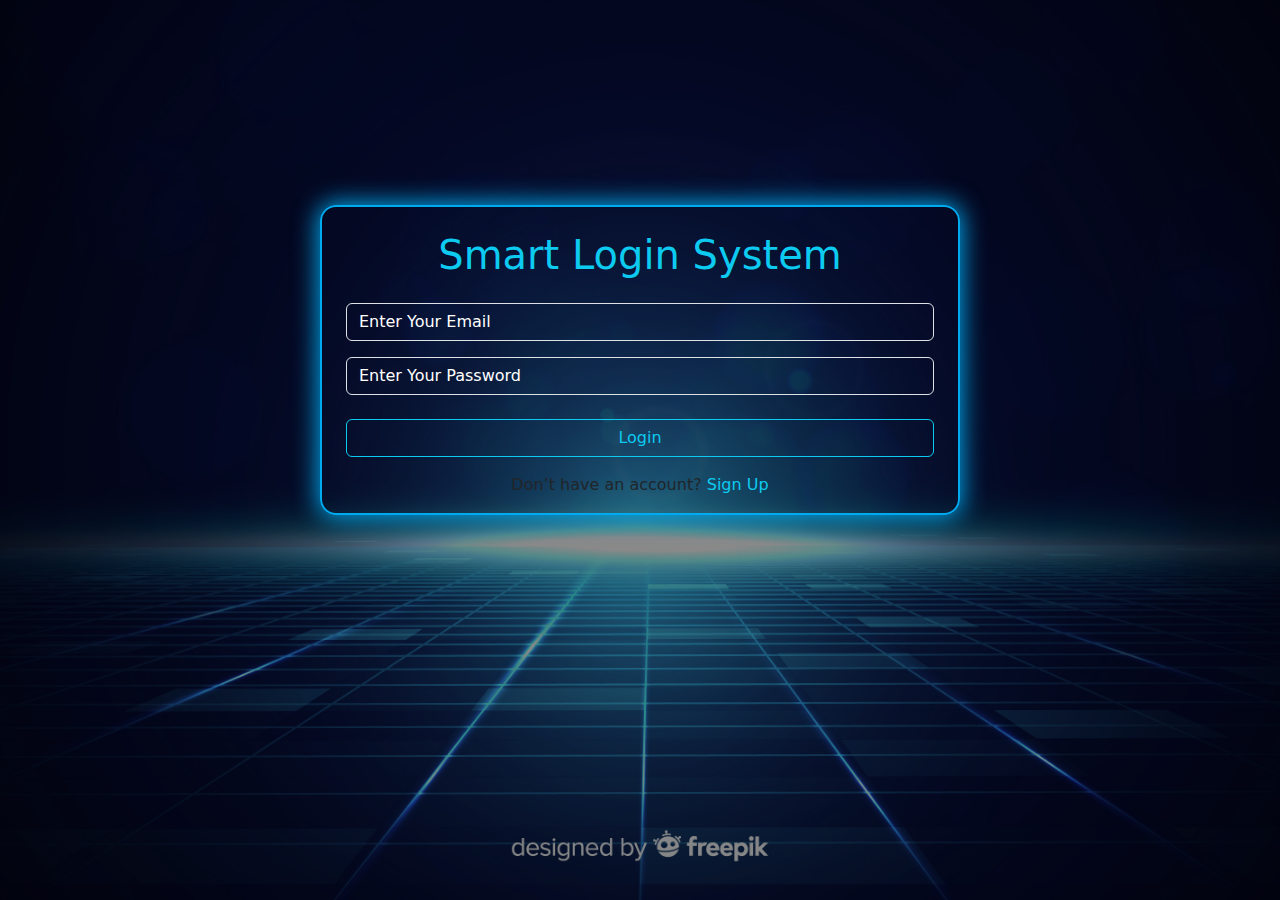
<file: index.html>
<!DOCTYPE html>
<html lang="en">
<head>
  <meta charset="UTF-8">
  <meta name="viewport" content="width=device-width, initial-scale=1.0">
  <title>Smart Login</title>
  <!-- ========== font Awesome ========== -->
  <!-- ========== Google Fonts ========== -->
  <!-- <link href="https://fonts.googleapis.com/css2?family=Titillium+Web:wght@200;300;400;600;700;900&display=swap"
    rel="stylesheet"> -->
  <!-- ========== Bootstrap Style ========== -->
  <link rel="stylesheet" href="css/bootstrap.min.css">
  <!-- ========== Main Style ========== -->
  <link rel="stylesheet" href="css/style.css">
</head>
<body class="">

<!-- Log In -->
  <section  class="header ">
    <div class="layer ">
      <div class="login-card w-50 m-auto rounded-4 px-4">
        <div class="title text-center my-4">
          <h1 class="text-capitalize text-info fw-medium ">smart login system</h1>
        </div>
        <div class="inputs">
          <input id="mail" type="text" class="form-control mb-3" placeholder="Enter Your Email">
          <input id="pass" type="password" class="form-control" placeholder="Enter Your Password">
          <span id="login-message" class="text-center d-none mt-3"></span>
        </div>
          <input id="login-btn" type="submit" class="form-control btn btn-outline-info mt-4" value="Login" onclick="getSignin()">
        <div class="line my-3 text-center">
          <span>Don’t have an account?</span>
          <a href="signUP.html" class="text-info">Sign Up</a>
        </div>
      </div>
    </div>
  </section>

  <script src="js/bootstrap.bundle.min.js"></script>
  <script src="js/main.js"></script>
</body>
</html>
</file>
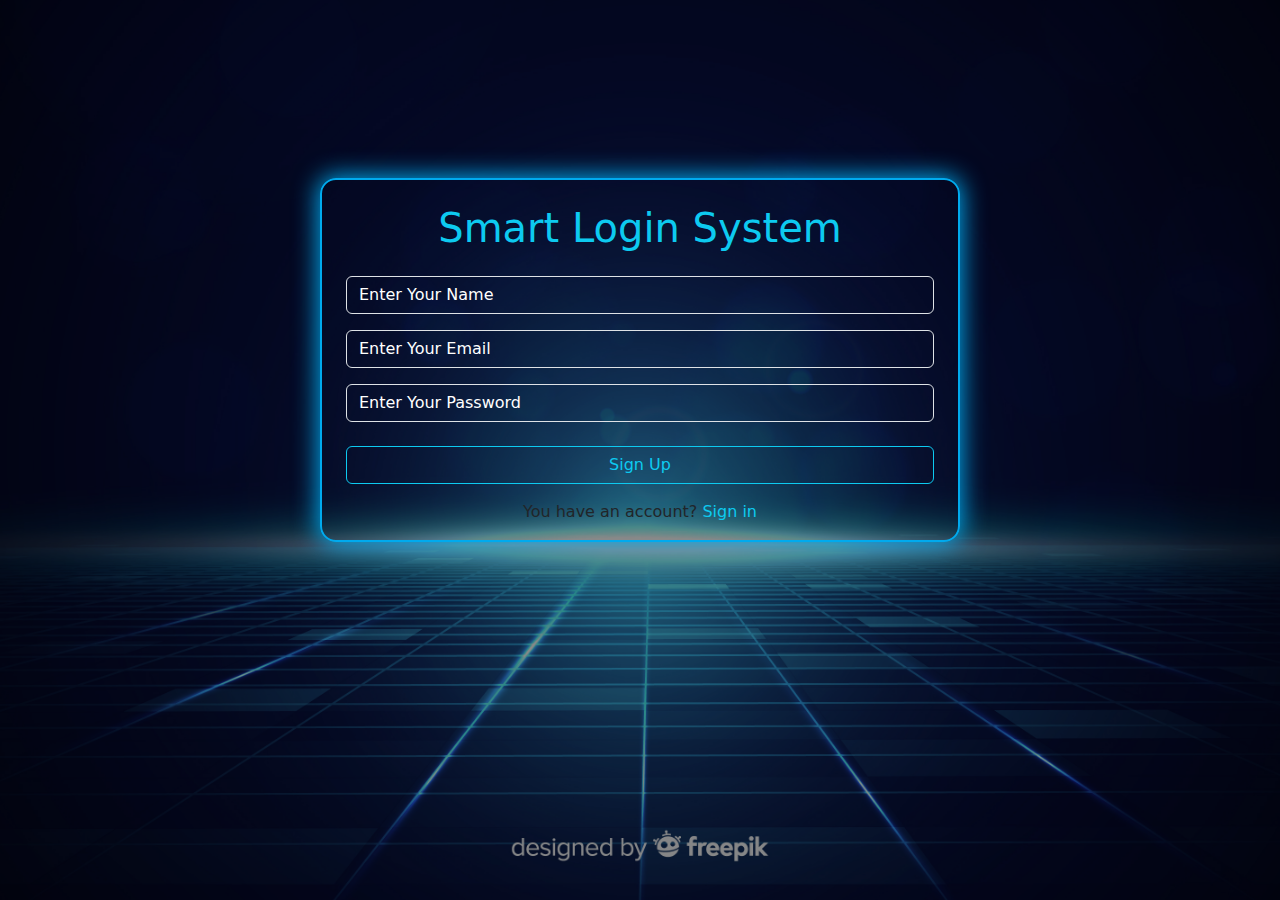
<file: signUP.html>
<!DOCTYPE html>
<html lang="en">

<head>
  <meta charset="UTF-8">
  <meta name="viewport" content="width=device-width, initial-scale=1.0">
  <title>Smart Login</title>
  <!-- ========== font Awesome ========== -->
  <!-- ========== Google Fonts ========== -->
  <!-- ========== Bootstrap Style ========== -->
  <link rel="stylesheet" href="css/bootstrap.min.css">
  <!-- ========== Main Style ========== -->
  <link rel="stylesheet" href="css/style.css">
</head>

<body class="">

  <section class="header">
    <div class="layer ">
      <div class="login-card w-50 m-auto rounded-4 px-4">
        <div class="title text-center my-4">
          <h1 class="text-capitalize text-info fw-medium ">smart login system</h1>
        </div>
        <div class="inputs ">
          <input id="userName" type="text" class="form-control mb-3" placeholder="Enter Your Name">
          <input id="userMali" type="text" class="form-control mb-3" placeholder="Enter Your Email">
          <input id="userPass" type="password" class="form-control" placeholder="Enter Your Password">
          <span id="message" class="text-center d-none mt-3"></span>
        </div>
          <input id="signUp" type="submit" class="form-control btn btn-outline-info mt-4" value="Sign Up" onclick="getSignup()">
        <div class="line my-3 text-center">
          <span>You have an account?</span>
          <a href="index.html" class="text-info">Sign in</a>
        </div>
      </div>
    </div>
  </section>





  <script src="js/bootstrap.bundle.min.js"></script>
  <script src="js/main.js"></script>
</body>

</html>
</file>
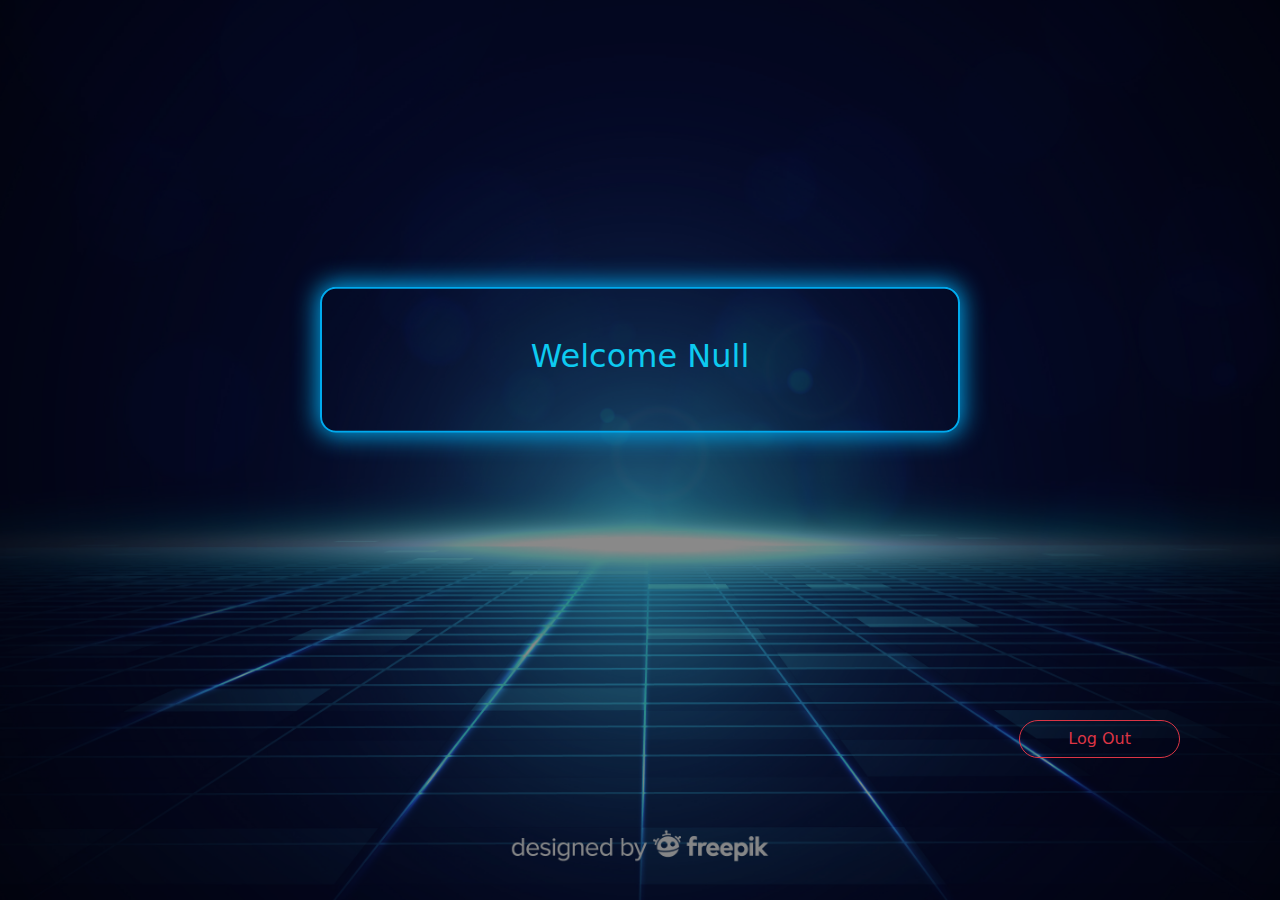
<file: welcome.html>
<!DOCTYPE html>
<html lang="en">

<head>
  <meta charset="UTF-8">
  <meta name="viewport" content="width=device-width, initial-scale=1.0">
  <title>Smart Login</title>
  <!-- ========== font Awesome ========== -->
  <!-- ========== Google Fonts ========== -->
  <!-- ========== Bootstrap Style ========== -->
  <link rel="stylesheet" href="css/bootstrap.min.css">
  <!-- ========== Main Style ========== -->
  <link rel="stylesheet" href="css/style.css">
</head>

<body class="">

  <section class="header">
    <div class="layer ">
      <div class="login-card w-50 m-auto rounded-4 text-center p-5">
        <h2 id="welc" class="text-capitalize text-info">welcome <span id="welc"></span></h2>
      </div>
      <div class="zorar ">
          <button onclick="goLogin()" class="btn btn-outline-danger px-5 rounded-pill">Log Out</button>
      </div>
    </div>
  </section>

  <!-- <script src="js/bootstrap.bundle.min.js"></script> -->
  <script src="js/main.js"></script>
  <script src="./js/welcome.js"></script>
</body>

</html>
</file>
<file: css/style.css>
:root {
  --bs-body-bg: transparent;
}
.header {
  width: 100%;
  height: 100vh;
  background-image: url(../images/2920341.jpg);
  background-repeat: no-repeat;
  background-size: cover;
  background-position: center;
}
.header .layer {
  width: 100%;
  height: 100%;
  background-color: rgba(0, 0, 0, 0.463);
  position: relative;
}
.login-card {
  position: absolute;
  top: 40%;
  left: 50%;
  transform: translate(-50%,-50%);
  border: 2px solid #0AE;
  box-shadow: 0 0 25px 2px #0AE;
}
input.form-control:focus {
  box-shadow: 0 0 .625rem .125rem #0ae;
}
.inputs input,.inputs input::placeholder {
  color: #fff !important;
}
.line a {
  text-decoration: none;
  transition: 0.3s;
}
.line a:hover  {
  
  color: #fff !important;
}

.zorar {
  position: relative;
}
.zorar button {
  position: absolute;
  top: 80vh;
  right: 6.25rem;
}


























/* 
body {
  background-image: url(../images/2920341.jpg);
  background-size: cover;
  background-repeat: no-repeat;
  background-position: center;
  height: 90vh;

}



.system {
  box-shadow: 0 0 25px 2px #0AE;
}
.system input {
  font-weight: 600;
  font-size: 1.125rem;
}
.system input:hover {
  color: white !important;
}
.sign span {
  color: #154574 !important;
}

.word a:hover {
  color: white !important;
  text-decoration: underline !important;
}
.inputs input::placeholder {
  font-weight: 400;
  color: #aaa;
}
.layer {
  width: 100%;
  height: 100vh;
  background-color: rgba(0, 0, 0, 0.221);
} */
</file>
